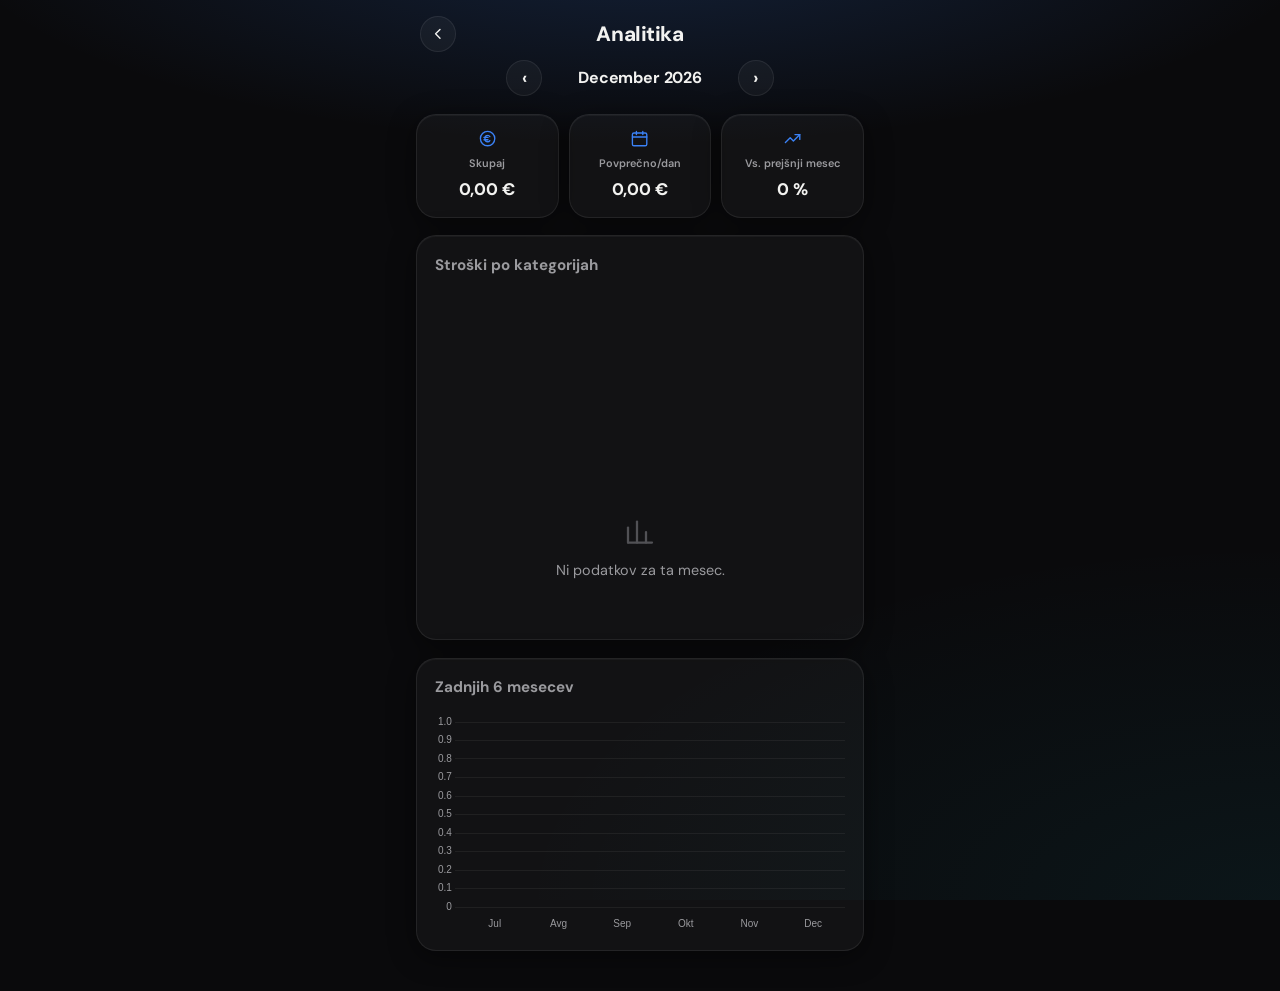
<file: analitika.html>
<!doctype html>
<html lang="sl">
<head>
  <meta charset="UTF-8" />
  <meta name="viewport" content="width=device-width, initial-scale=1, viewport-fit=cover" />
  <title>Analitika – Moji stroški</title>
  <meta name="theme-color" content="#0a0a0c" />
  <link rel="manifest" href="manifest.webmanifest" />
  <link rel="icon" href="icons/icon.svg" type="image/svg+xml" />
  <link rel="apple-touch-icon" href="icons/icon-192.svg" />
  <link rel="preconnect" href="https://fonts.googleapis.com" />
  <link rel="preconnect" href="https://fonts.gstatic.com" crossorigin />
  <link
    rel="stylesheet"
    href="https://fonts.googleapis.com/css2?family=DM+Sans:ital,opsz,wght@0,9..40,400;0,9..40,500;0,9..40,600;0,9..40,700;0,9..40,800&display=swap"
  />
  <link rel="stylesheet" href="css/styles.css" />
</head>
<body>
  <div class="bg-gradient"></div>

  <header class="topbar">
    <a href="index.html" class="btn btn--icon" aria-label="Nazaj">
      <svg viewBox="0 0 24 24" fill="none" stroke="currentColor" stroke-width="1.9" stroke-linecap="round" stroke-linejoin="round">
        <path d="M15 18l-6-6 6-6"/>
      </svg>
    </a>
    <h1 class="topbar__title">Analitika</h1>
    <span class="topbar__spacer"></span>
  </header>

  <main class="container">
    <section class="month-nav">
      <button id="btn-prev-month" class="btn btn--icon" type="button" aria-label="Prejšnji mesec">‹</button>
      <span id="month-label" class="month-label"></span>
      <button id="btn-next-month" class="btn btn--icon" type="button" aria-label="Naslednji mesec">›</button>
    </section>

    <section class="stat-row">
      <div class="card stat-card">
        <span class="stat-card__icon">
          <svg viewBox="0 0 24 24" fill="none" stroke="currentColor" stroke-width="1.7" stroke-linecap="round" stroke-linejoin="round">
            <circle cx="12" cy="12" r="9"/><path d="M14.8 9.5a3 3 0 0 0-2.8-1.5c-1.9 0-3.3 1.8-3.3 4s1.4 4 3.3 4a3 3 0 0 0 2.8-1.5"/><path d="M7.5 10.5h5M7.5 13.5h5"/>
          </svg>
        </span>
        <span class="stat-card__label">Skupaj</span>
        <span id="stat-total" class="stat-card__value">0,00 €</span>
      </div>
      <div class="card stat-card">
        <span class="stat-card__icon">
          <svg viewBox="0 0 24 24" fill="none" stroke="currentColor" stroke-width="1.7" stroke-linecap="round" stroke-linejoin="round">
            <rect x="3" y="5" width="18" height="16" rx="2"/><path d="M3 10h18"/><path d="M8 3v4M16 3v4"/>
          </svg>
        </span>
        <span class="stat-card__label">Povprečno/dan</span>
        <span id="stat-avg" class="stat-card__value">0,00 €</span>
      </div>
      <div class="card stat-card">
        <span class="stat-card__icon">
          <svg viewBox="0 0 24 24" fill="none" stroke="currentColor" stroke-width="1.7" stroke-linecap="round" stroke-linejoin="round">
            <path d="M3 17l6-6 4 4 8-8"/><path d="M15 7h6v6"/>
          </svg>
        </span>
        <span class="stat-card__label">Vs. prejšnji mesec</span>
        <span id="stat-change" class="stat-card__value">0 %</span>
      </div>
    </section>

    <section class="card">
      <h2 class="section-title">Stroški po kategorijah</h2>
      <div class="chart-wrap chart-wrap--doughnut">
        <canvas id="chart-categories"></canvas>
      </div>
      <div id="chart-categories-empty" class="empty-state hidden">
        <span class="empty-state__icon">
          <svg viewBox="0 0 24 24" fill="none" stroke="currentColor" stroke-width="1.5" stroke-linecap="round" stroke-linejoin="round">
            <path d="M4 19V9"/><path d="M10 19V5"/><path d="M16 19v-7"/><path d="M4 19h16"/>
          </svg>
        </span>
        <p>Ni podatkov za ta mesec.</p>
      </div>
      <div id="category-legend" class="category-legend"></div>
    </section>

    <section class="card">
      <h2 class="section-title">Zadnjih 6 mesecev</h2>
      <div class="chart-wrap">
        <canvas id="chart-trend"></canvas>
      </div>
    </section>
  </main>

  <script src="vendor/chart.umd.min.js"></script>
  <script type="module" src="js/analitika.js"></script>
</body>
</html>
</file>
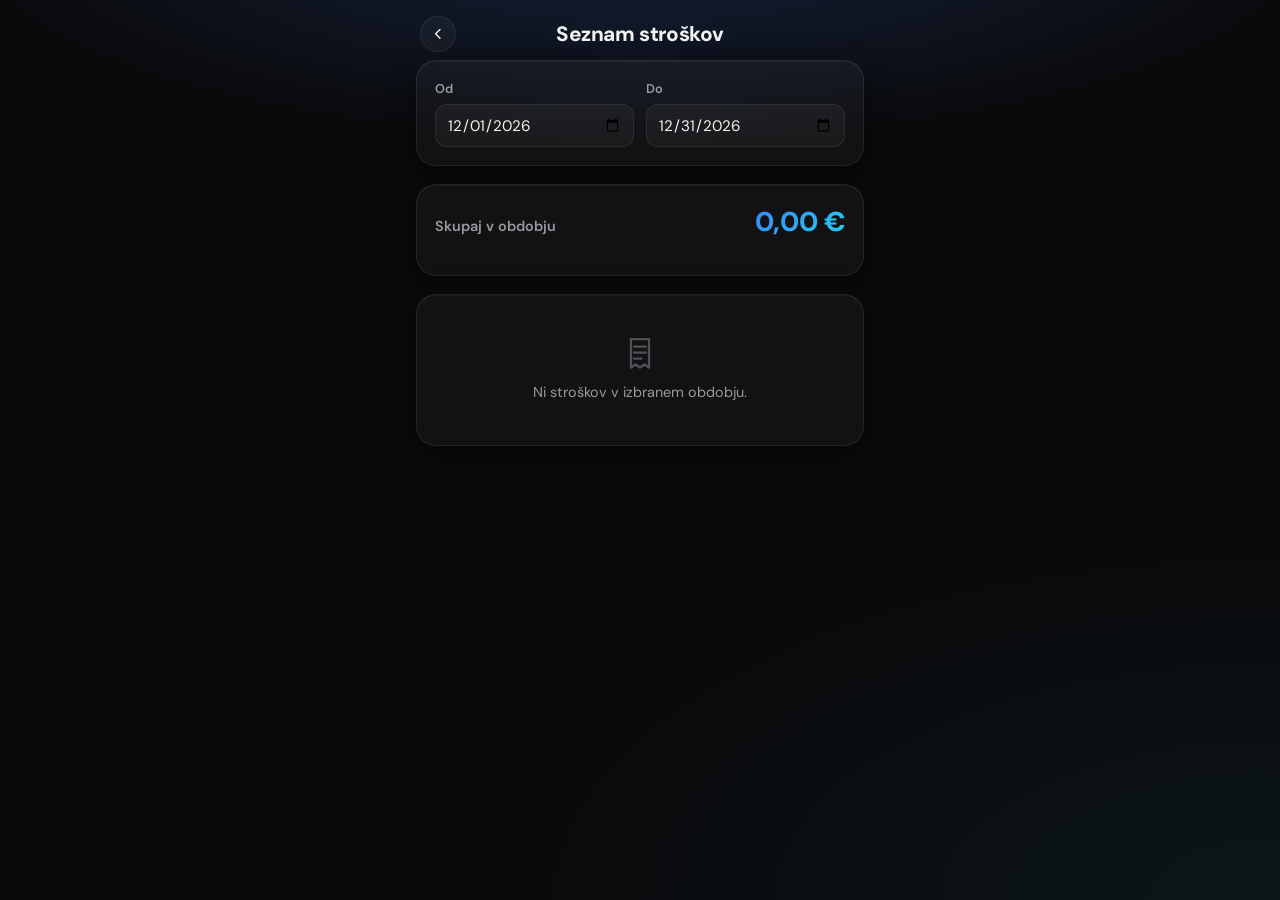
<file: seznam.html>
<!doctype html>
<html lang="sl">
<head>
  <meta charset="UTF-8" />
  <meta name="viewport" content="width=device-width, initial-scale=1, viewport-fit=cover" />
  <title>Seznam stroškov – Moji stroški</title>
  <meta name="theme-color" content="#0a0a0c" />
  <link rel="manifest" href="manifest.webmanifest" />
  <link rel="icon" href="icons/icon.svg" type="image/svg+xml" />
  <link rel="apple-touch-icon" href="icons/icon-192.svg" />
  <link rel="preconnect" href="https://fonts.googleapis.com" />
  <link rel="preconnect" href="https://fonts.gstatic.com" crossorigin />
  <link
    rel="stylesheet"
    href="https://fonts.googleapis.com/css2?family=DM+Sans:ital,opsz,wght@0,9..40,400;0,9..40,500;0,9..40,600;0,9..40,700;0,9..40,800&display=swap"
  />
  <link rel="stylesheet" href="css/styles.css" />
</head>
<body>
  <div class="bg-gradient"></div>

  <header class="topbar">
    <a href="index.html" class="btn btn--icon" aria-label="Nazaj">
      <svg viewBox="0 0 24 24" fill="none" stroke="currentColor" stroke-width="1.9" stroke-linecap="round" stroke-linejoin="round">
        <path d="M15 18l-6-6 6-6"/>
      </svg>
    </a>
    <h1 class="topbar__title">Seznam stroškov</h1>
    <span class="topbar__spacer"></span>
  </header>

  <main class="container">
    <section class="card">
      <div class="date-range">
        <div class="field">
          <label for="date-from">Od</label>
          <input type="date" id="date-from" />
        </div>
        <div class="field">
          <label for="date-to">Do</label>
          <input type="date" id="date-to" />
        </div>
      </div>
    </section>

    <section id="edit-panel" class="card hidden">
      <h2 class="section-title">Uredi strošek</h2>
      <form id="edit-form" class="expense-form">
        <div class="amount-field">
          <label for="edit-amount">Znesek</label>
          <div class="amount-field__row">
            <span class="amount-field__currency">€</span>
            <input type="number" id="edit-amount" step="0.01" min="0" inputmode="decimal" placeholder="0.00" required />
          </div>
        </div>

        <div class="field">
          <label>Kategorija</label>
          <input type="hidden" id="edit-category" required />
          <div id="edit-category-picker" class="category-picker"></div>
        </div>

        <div class="field">
          <label for="edit-date">Datum</label>
          <input type="date" id="edit-date" required />
        </div>

        <div class="field">
          <label for="edit-note">Opis (neobvezno)</label>
          <textarea id="edit-note" placeholder="npr. kosilo v mestu z ekipo" maxlength="300" rows="3"></textarea>
        </div>

        <div class="field">
          <label for="edit-location">Lokacija (neobvezno)</label>
          <div class="location-field__row">
            <input type="text" id="edit-location" placeholder="npr. Mercator, Koper" maxlength="120" />
            <button type="button" id="edit-btn-locate" class="btn btn--icon" aria-label="Uporabi trenutno lokacijo">
              <svg viewBox="0 0 24 24" fill="none" stroke="currentColor" stroke-width="1.7" stroke-linecap="round" stroke-linejoin="round">
                <path d="M12 21s-6.5-5.6-6.5-11A6.5 6.5 0 0 1 12 3.5 6.5 6.5 0 0 1 18.5 10c0 5.4-6.5 11-6.5 11Z"/><circle cx="12" cy="10" r="2.3"/>
              </svg>
            </button>
          </div>
        </div>

        <div class="field">
          <label>Fotografija računa (neobvezno)</label>
          <input type="file" id="edit-receipt-input" accept="image/*" capture="environment" class="hidden" />
          <button type="button" id="edit-receipt-btn" class="btn btn--ghost receipt-add-btn">
            <svg viewBox="0 0 24 24" fill="none" stroke="currentColor" stroke-width="1.7" stroke-linecap="round" stroke-linejoin="round" class="btn__icon">
              <path d="M4 8h3l1.5-2h7L17 8h3a1 1 0 0 1 1 1v10a1 1 0 0 1-1 1H4a1 1 0 0 1-1-1V9a1 1 0 0 1 1-1Z"/><circle cx="12" cy="13" r="3.5"/>
            </svg>
            Dodaj fotografijo
          </button>
          <div id="edit-receipt-preview" class="receipt-preview hidden">
            <img id="edit-receipt-preview-img" alt="Račun" />
            <button type="button" id="edit-receipt-remove" class="expense-item__delete" aria-label="Odstrani fotografijo">×</button>
          </div>
          <p id="edit-receipt-status" class="receipt-status hidden"></p>
        </div>

        <div class="form-actions">
          <button type="submit" class="btn btn--primary">Shrani spremembe</button>
          <button type="button" id="btn-cancel-edit" class="btn btn--ghost">Prekliči</button>
        </div>
      </form>
    </section>

    <section class="card summary">
      <div class="summary__total">
        <span class="summary__total-label">Skupaj v obdobju</span>
        <span id="range-total" class="summary__total-value">0,00 €</span>
      </div>
    </section>

    <section class="card">
      <div id="expense-list" class="expense-list"></div>
      <div id="empty-state" class="empty-state hidden">
        <span class="empty-state__icon">
          <svg viewBox="0 0 24 24" fill="none" stroke="currentColor" stroke-width="1.5" stroke-linecap="round" stroke-linejoin="round">
            <path d="M6 2h12v19l-3-2-3 2-3-2-3 2Z"/><path d="M8 7h8M8 11h8M8 15h5"/>
          </svg>
        </span>
        <p>Ni stroškov v izbranem obdobju.</p>
      </div>
    </section>
  </main>

  <script type="module" src="js/seznam.js"></script>
</body>
</html>
</file>
<file: css/styles.css>
:root {
  --bg: #0a0a0c;
  --card: rgba(255, 255, 255, 0.035);
  --card-hover: rgba(255, 255, 255, 0.055);
  --card-border: rgba(255, 255, 255, 0.08);
  --card-highlight: rgba(255, 255, 255, 0.04);
  --text: #f2f2f0;
  --text-secondary: #9a9a9e;
  --muted: #6d6d72;
  --accent: #3b82f6;
  --accent-2: #22d3ee;
  --accent-dim: rgba(59, 130, 246, 0.16);
  --danger: #f4515f;
  --danger-dim: rgba(244, 81, 95, 0.14);
  --radius: 20px;
  --radius-sm: 12px;
  --shadow: 0 6px 28px rgba(0, 0, 0, 0.45), 0 1px 0 var(--card-highlight) inset;
  --safe-bottom: env(safe-area-inset-bottom, 0px);
}

*,
*::before,
*::after {
  box-sizing: border-box;
}

html {
  -webkit-tap-highlight-color: transparent;
}

body {
  margin: 0;
  min-height: 100dvh;
  font-family: 'DM Sans', system-ui, -apple-system, 'Segoe UI', sans-serif;
  background: var(--bg);
  color: var(--text);
  line-height: 1.5;
  padding-bottom: calc(2.5rem + var(--safe-bottom));
  -webkit-font-smoothing: antialiased;
}

.bg-gradient {
  position: fixed;
  inset: 0;
  z-index: -1;
  background:
    radial-gradient(ellipse 90% 40% at 50% -8%, rgba(59, 130, 246, 0.2), transparent 60%),
    radial-gradient(ellipse 60% 40% at 100% 100%, rgba(34, 211, 238, 0.06), transparent),
    var(--bg);
}

.hidden {
  display: none !important;
}

svg {
  width: 100%;
  height: 100%;
  display: block;
}

/* —— Topbar —— */
.topbar {
  display: flex;
  align-items: center;
  justify-content: space-between;
  padding: 1rem 1.25rem 0.5rem;
  max-width: 480px;
  margin: 0 auto;
}

.topbar__brand {
  display: flex;
  align-items: center;
  gap: 0.55rem;
}

.topbar__logo {
  width: 1.6rem;
  height: 1.6rem;
  color: var(--accent);
  flex-shrink: 0;
}

.topbar__title {
  margin: 0;
  font-size: 1.3rem;
  font-weight: 800;
  letter-spacing: -0.02em;
}

.topbar__actions {
  display: flex;
  align-items: center;
  gap: 0.5rem;
}

.topbar__spacer {
  width: 2.25rem;
}

.topbar a.btn {
  text-decoration: none;
  display: inline-flex;
  align-items: center;
}

.btn__icon {
  width: 1rem;
  height: 1rem;
  margin-right: 0.35rem;
}

.container {
  max-width: 480px;
  margin: 0 auto;
  padding: 0 1rem;
  display: flex;
  flex-direction: column;
  gap: 1.1rem;
}

.card {
  background: var(--card);
  border: 1px solid var(--card-border);
  border-radius: var(--radius);
  box-shadow: var(--shadow);
  padding: 1.1rem;
}

.section-title {
  margin: 0 0 0.85rem;
  font-size: 0.95rem;
  font-weight: 700;
  color: var(--text-secondary);
}

/* —— Form —— */
.card--form {
  padding: 1.25rem 1.1rem;
}

.expense-form {
  display: flex;
  flex-direction: column;
  gap: 1rem;
}

.amount-field {
  display: flex;
  flex-direction: column;
  gap: 0.4rem;
}

.amount-field label {
  font-size: 0.8rem;
  color: var(--text-secondary);
  font-weight: 600;
}

.amount-field__row {
  display: flex;
  align-items: center;
  gap: 0.5rem;
  background: rgba(255, 255, 255, 0.04);
  border: 1px solid var(--card-border);
  border-radius: var(--radius-sm);
  padding: 0.5rem 0.9rem;
  transition: border-color 0.15s ease;
}

.amount-field__row:focus-within {
  border-color: var(--accent);
  box-shadow: 0 0 0 3px var(--accent-dim);
}

.amount-field__currency {
  font-size: 1.6rem;
  font-weight: 700;
  color: var(--accent);
}

.amount-field__row input {
  border: none;
  background: transparent;
  padding: 0;
  font-size: 1.75rem;
  font-weight: 700;
  width: 100%;
  color: var(--text);
}

.amount-field__row input:focus {
  outline: none;
}

.field {
  display: flex;
  flex-direction: column;
  gap: 0.4rem;
}

.field > label {
  font-size: 0.8rem;
  color: var(--text-secondary);
  font-weight: 600;
}

.location-field__row {
  display: flex;
  gap: 0.5rem;
}

.date-range {
  display: grid;
  grid-template-columns: 1fr 1fr;
  gap: 0.75rem;
}

.location-field__row input {
  flex: 1;
  min-width: 0;
}

.form-actions {
  display: flex;
  gap: 0.6rem;
}

.receipt-add-btn {
  width: 100%;
  justify-content: center;
}

.receipt-preview {
  position: relative;
  width: 100%;
  max-width: 12rem;
  border-radius: var(--radius-sm);
  overflow: hidden;
  border: 1px solid var(--card-border);
}

.receipt-preview img {
  display: block;
  width: 100%;
  max-height: 14rem;
  object-fit: cover;
}

.receipt-preview .expense-item__delete {
  position: absolute;
  top: 0.4rem;
  right: 0.4rem;
}

.receipt-status {
  margin: 0;
  font-size: 0.8rem;
  color: var(--text-secondary);
}

.expense-item__receipt {
  background: rgba(255, 255, 255, 0.05);
  border: 1px solid var(--card-border);
  color: var(--text-secondary);
  border-radius: 50%;
  width: 1.75rem;
  height: 1.75rem;
  padding: 0.4rem;
  flex-shrink: 0;
  cursor: pointer;
}

.lightbox {
  position: fixed;
  inset: 0;
  z-index: 80;
  display: flex;
  align-items: center;
  justify-content: center;
  background: rgba(0, 0, 0, 0.85);
  padding: 1.5rem;
  cursor: zoom-out;
}

.lightbox img {
  max-width: 100%;
  max-height: 100%;
  border-radius: var(--radius-sm);
}

.form-actions .btn--primary {
  flex: 1;
}

.field input,
.field select,
.field textarea {
  background: rgba(255, 255, 255, 0.04);
  border: 1px solid var(--card-border);
  border-radius: var(--radius-sm);
  padding: 0.6rem 0.7rem;
  color: var(--text);
  font-size: 0.95rem;
  font-family: inherit;
  transition: border-color 0.15s ease, box-shadow 0.15s ease;
}

.field textarea {
  resize: vertical;
  min-height: 4.5rem;
  line-height: 1.4;
}

.field input:focus,
.field select:focus,
.field textarea:focus {
  outline: none;
  border-color: var(--accent);
  box-shadow: 0 0 0 3px var(--accent-dim);
}

/* —— Category picker —— */
.category-picker {
  display: grid;
  grid-template-columns: repeat(3, 1fr);
  gap: 0.5rem;
}

.chip {
  display: flex;
  flex-direction: column;
  align-items: center;
  gap: 0.3rem;
  background: rgba(255, 255, 255, 0.04);
  border: 1px solid var(--card-border);
  border-radius: var(--radius-sm);
  padding: 0.6rem 0.3rem;
  color: var(--text-secondary);
  font-family: inherit;
  cursor: pointer;
  transition: transform 0.12s ease, border-color 0.15s ease, background 0.15s ease, color 0.15s ease;
}

.chip:active {
  transform: scale(0.95);
}

.chip__icon {
  width: 1.3rem;
  height: 1.3rem;
  color: var(--text-secondary);
  transition: transform 0.15s ease, color 0.15s ease;
}

.chip__label {
  font-size: 0.68rem;
  font-weight: 600;
  white-space: nowrap;
  overflow: hidden;
  text-overflow: ellipsis;
  max-width: 100%;
}

.chip--active {
  background: color-mix(in srgb, var(--chip-color) 16%, transparent);
  border-color: var(--chip-color);
  color: var(--text);
  box-shadow: 0 0 0 1px var(--chip-color) inset;
}

.chip--active .chip__icon {
  color: var(--chip-color);
  transform: scale(1.12);
}

.btn {
  border: none;
  border-radius: var(--radius-sm);
  padding: 0.75rem 1rem;
  font-size: 0.95rem;
  font-weight: 700;
  cursor: pointer;
  font-family: inherit;
  transition: transform 0.12s ease, opacity 0.15s ease, box-shadow 0.15s ease;
}

.btn--primary {
  background: linear-gradient(135deg, var(--accent), var(--accent-2));
  color: #f5faff;
  box-shadow: 0 8px 20px rgba(59, 130, 246, 0.28);
}

.btn--primary:active {
  transform: scale(0.98);
  box-shadow: 0 4px 12px rgba(59, 130, 246, 0.22);
}

.btn--ghost {
  background: rgba(255, 255, 255, 0.04);
  border: 1px solid var(--card-border);
  color: var(--text);
  padding: 0.45rem 0.85rem;
  font-size: 0.82rem;
  display: inline-flex;
  align-items: center;
}

.btn--icon {
  background: rgba(255, 255, 255, 0.04);
  border: 1px solid var(--card-border);
  color: var(--text);
  width: 2.25rem;
  height: 2.25rem;
  border-radius: 50%;
  font-size: 1.1rem;
  display: flex;
  align-items: center;
  justify-content: center;
  padding: 0;
}

.btn--icon svg {
  width: 1.1rem;
  height: 1.1rem;
}

.btn--icon:active {
  transform: scale(0.92);
}

/* —— Month nav —— */
.month-nav {
  display: flex;
  align-items: center;
  justify-content: center;
  gap: 1.1rem;
}

.month-label {
  font-weight: 700;
  min-width: 10rem;
  text-align: center;
  letter-spacing: -0.01em;
}

/* —— Summary —— */
.summary__total {
  display: flex;
  align-items: baseline;
  justify-content: space-between;
  margin-bottom: 0.9rem;
}

.summary__total-label {
  color: var(--text-secondary);
  font-size: 0.9rem;
  font-weight: 600;
}

.summary__total-value {
  font-size: 1.7rem;
  font-weight: 800;
  background: linear-gradient(135deg, var(--accent), var(--accent-2));
  -webkit-background-clip: text;
  background-clip: text;
  color: transparent;
}

.summary__categories {
  display: flex;
  flex-direction: column;
  gap: 0.6rem;
}

.cat-row {
  display: grid;
  grid-template-columns: 6.5rem 1fr auto;
  align-items: center;
  gap: 0.6rem;
  font-size: 0.85rem;
}

.cat-row__label {
  display: flex;
  align-items: center;
  gap: 0.4rem;
  color: var(--text-secondary);
  overflow: hidden;
  text-overflow: ellipsis;
  white-space: nowrap;
}

.cat-row__dot {
  width: 0.55rem;
  height: 0.55rem;
  border-radius: 50%;
  flex-shrink: 0;
}

.cat-row__bar {
  height: 0.4rem;
  background: rgba(255, 255, 255, 0.06);
  border-radius: 999px;
  overflow: hidden;
}

.cat-row__bar-fill {
  height: 100%;
  border-radius: 999px;
  transition: width 0.4s ease;
}

.cat-row__amount {
  font-weight: 700;
  text-align: right;
}

/* —— Expense list —— */
.expense-list {
  display: flex;
  flex-direction: column;
  gap: 1.2rem;
}

.day-group__header {
  display: flex;
  justify-content: space-between;
  font-size: 0.78rem;
  font-weight: 600;
  color: var(--text-secondary);
  margin-bottom: 0.45rem;
  padding-bottom: 0.35rem;
  border-bottom: 1px solid var(--card-border);
  text-transform: uppercase;
  letter-spacing: 0.03em;
}

.expense-item {
  display: flex;
  align-items: center;
  gap: 0.65rem;
  padding: 0.55rem 0.4rem;
  border-radius: var(--radius-sm);
  margin: 0 -0.4rem;
  transition: background 0.15s ease;
}

.expense-item:hover {
  background: rgba(255, 255, 255, 0.03);
}

.expense-item {
  cursor: pointer;
}

.expense-item--editing {
  background: var(--accent-dim);
  box-shadow: 0 0 0 1px var(--accent) inset;
}

.expense-item__icon {
  width: 2rem;
  height: 2rem;
  padding: 0.45rem;
  display: flex;
  align-items: center;
  justify-content: center;
  background: rgba(255, 255, 255, 0.05);
  border-radius: 50%;
  flex-shrink: 0;
  color: var(--text-secondary);
}

.expense-item__info {
  display: flex;
  flex-direction: column;
  flex: 1;
  min-width: 0;
}

.expense-item__category {
  font-size: 0.9rem;
  font-weight: 700;
}

.expense-item__note {
  font-size: 0.78rem;
  color: var(--muted);
  overflow: hidden;
  text-overflow: ellipsis;
  white-space: nowrap;
}

.expense-item__location {
  display: flex;
  align-items: center;
  gap: 0.25rem;
  font-size: 0.74rem;
  color: var(--muted);
  overflow: hidden;
  text-overflow: ellipsis;
  white-space: nowrap;
}

.expense-item__location svg {
  width: 0.72rem;
  height: 0.72rem;
  flex-shrink: 0;
}

.expense-item__amount {
  font-weight: 700;
  white-space: nowrap;
}

.expense-item__delete {
  background: var(--danger-dim);
  color: var(--danger);
  border: none;
  border-radius: 50%;
  width: 1.75rem;
  height: 1.75rem;
  font-size: 1.1rem;
  line-height: 1;
  cursor: pointer;
  flex-shrink: 0;
  transition: transform 0.12s ease, background 0.15s ease;
}

.expense-item__delete:active {
  transform: scale(0.9);
}

.empty-state {
  display: flex;
  flex-direction: column;
  align-items: center;
  gap: 0.6rem;
  color: var(--text-secondary);
  font-size: 0.9rem;
  text-align: center;
  padding: 1.5rem 0;
}

.empty-state p {
  margin: 0;
}

.empty-state__icon {
  width: 2.25rem;
  height: 2.25rem;
  color: var(--muted);
  opacity: 0.7;
}

/* —— Update banner —— */
.update-banner {
  position: fixed;
  left: 1rem;
  right: 1rem;
  bottom: calc(1rem + var(--safe-bottom));
  max-width: 448px;
  margin: 0 auto;
  background: linear-gradient(135deg, var(--accent), var(--accent-2));
  color: #f5faff;
  border-radius: var(--radius-sm);
  padding: 0.7rem 0.9rem;
  display: flex;
  align-items: center;
  justify-content: space-between;
  gap: 0.75rem;
  font-size: 0.9rem;
  font-weight: 700;
  z-index: 50;
  box-shadow: 0 8px 24px rgba(0, 0, 0, 0.4);
}

.update-banner button {
  border: none;
  background: rgba(255, 255, 255, 0.18);
  color: inherit;
  border-radius: 8px;
  padding: 0.35rem 0.7rem;
  font-weight: 700;
  cursor: pointer;
}

/* —— Install modal —— */
.install-modal {
  position: fixed;
  inset: 0;
  z-index: 60;
  display: flex;
  align-items: flex-end;
}

.install-modal__backdrop {
  position: absolute;
  inset: 0;
  background: rgba(0, 0, 0, 0.6);
}

.install-modal__panel {
  position: relative;
  background: #17181b;
  border: 1px solid var(--card-border);
  border-radius: 20px 20px 0 0;
  padding: 1.5rem 1.25rem calc(1.5rem + var(--safe-bottom));
  width: 100%;
  max-width: 480px;
  margin: 0 auto;
}

.install-modal__close {
  position: absolute;
  top: 0.75rem;
  right: 0.9rem;
  background: none;
  border: none;
  color: var(--text-secondary);
  font-size: 1.4rem;
  cursor: pointer;
}

.install-modal__title {
  margin: 0 0 1rem;
  font-size: 1.1rem;
  font-weight: 700;
}

.install-steps {
  margin: 0;
  padding-left: 1.2rem;
  display: flex;
  flex-direction: column;
  gap: 0.6rem;
  font-size: 0.9rem;
  color: var(--text-secondary);
}

.install-icon {
  display: inline-block;
  border: 1px solid var(--text-secondary);
  border-radius: 4px;
  padding: 0 0.25rem;
  font-size: 0.8rem;
}

/* —— Confirm modal —— */
.confirm-modal {
  position: fixed;
  inset: 0;
  z-index: 70;
  display: flex;
  align-items: flex-end;
}

.confirm-modal__backdrop {
  position: absolute;
  inset: 0;
  background: rgba(0, 0, 0, 0.6);
}

.confirm-modal__panel {
  position: relative;
  background: #17181b;
  border: 1px solid var(--card-border);
  border-radius: 20px 20px 0 0;
  padding: 1.75rem 1.25rem calc(1.5rem + var(--safe-bottom));
  width: 100%;
  max-width: 480px;
  margin: 0 auto;
  display: flex;
  flex-direction: column;
  align-items: center;
  text-align: center;
  gap: 0.4rem;
}

.confirm-modal__icon {
  width: 3rem;
  height: 3rem;
  padding: 0.8rem;
  border-radius: 50%;
  margin-bottom: 0.5rem;
}

.confirm-modal__icon--danger {
  background: var(--danger-dim);
  color: var(--danger);
}

.confirm-modal__icon--accent {
  background: var(--accent-dim);
  color: var(--accent);
}

.confirm-modal__title {
  margin: 0;
  font-size: 1.1rem;
  font-weight: 700;
}

.confirm-modal__desc {
  margin: 0 0 0.5rem;
  font-size: 0.88rem;
  color: var(--text-secondary);
}

.confirm-modal__actions {
  display: flex;
  gap: 0.6rem;
  width: 100%;
}

.confirm-modal__actions .btn {
  flex: 1;
}

.btn--danger {
  background: var(--danger);
  color: #fff5f5;
  box-shadow: 0 8px 20px rgba(244, 81, 95, 0.25);
}

.btn--danger:active {
  transform: scale(0.98);
}

/* —— Analytics —— */
.stat-row {
  display: grid;
  grid-template-columns: repeat(3, 1fr);
  gap: 0.6rem;
}

.stat-card {
  display: flex;
  flex-direction: column;
  align-items: center;
  gap: 0.35rem;
  padding: 0.9rem 0.6rem;
  text-align: center;
}

.stat-card__icon {
  width: 1.2rem;
  height: 1.2rem;
  color: var(--accent);
  margin-bottom: 0.1rem;
}

.stat-card__label {
  font-size: 0.68rem;
  color: var(--text-secondary);
  font-weight: 600;
}

.stat-card__value {
  font-size: 1.05rem;
  font-weight: 800;
}

.stat-change--up {
  color: var(--danger);
}

.stat-change--down {
  color: var(--accent);
}

.chart-wrap {
  position: relative;
  height: 220px;
}

.chart-wrap--doughnut {
  height: 200px;
}

.category-legend {
  display: flex;
  flex-direction: column;
  gap: 0.55rem;
  margin-top: 1rem;
}

.legend-row {
  display: grid;
  grid-template-columns: auto 1fr auto auto;
  align-items: center;
  gap: 0.5rem;
  font-size: 0.85rem;
}

.legend-dot {
  width: 0.6rem;
  height: 0.6rem;
  border-radius: 50%;
  flex-shrink: 0;
}

.legend-label {
  color: var(--text-secondary);
  overflow: hidden;
  text-overflow: ellipsis;
  white-space: nowrap;
  font-weight: 600;
}

.legend-pct {
  color: var(--muted);
  font-size: 0.78rem;
}

.legend-amount {
  font-weight: 700;
  text-align: right;
}
</file>
